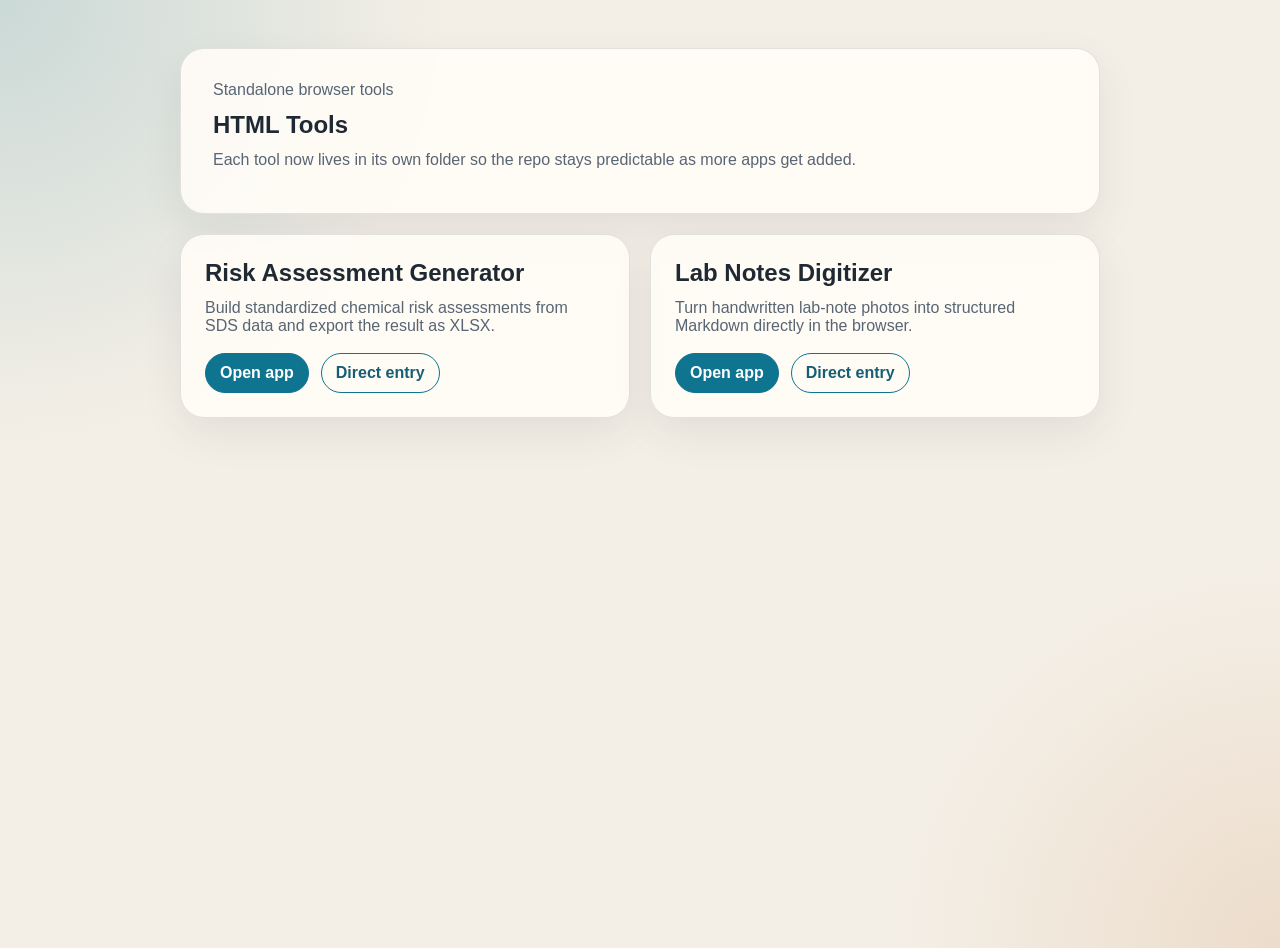
<file: index.html>
<!DOCTYPE html>
<html lang="en">
  <head>
    <meta charset="UTF-8" />
    <meta name="viewport" content="width=device-width, initial-scale=1.0" />
    <title>HTML Tools</title>
    <style>
      :root {
        color-scheme: light;
        --bg: #f4efe6;
        --panel: rgba(255, 252, 247, 0.92);
        --ink: #1f2933;
        --muted: #586574;
        --line: rgba(31, 41, 51, 0.12);
        --accent: #0e7490;
        --accent-strong: #155e75;
      }

      * {
        box-sizing: border-box;
      }

      body {
        margin: 0;
        min-height: 100vh;
        font-family: "IBM Plex Sans", "Segoe UI", sans-serif;
        color: var(--ink);
        background:
          radial-gradient(circle at top left, rgba(14, 116, 144, 0.18), transparent 28%),
          radial-gradient(circle at bottom right, rgba(180, 83, 9, 0.12), transparent 24%),
          var(--bg);
      }

      main {
        width: min(920px, calc(100% - 32px));
        margin: 48px auto;
      }

      .hero,
      .tool {
        background: var(--panel);
        border: 1px solid var(--line);
        border-radius: 24px;
        box-shadow: 0 16px 40px rgba(31, 41, 51, 0.08);
      }

      .hero {
        padding: 32px;
        margin-bottom: 20px;
      }

      .hero p {
        margin: 0 0 12px;
        color: var(--muted);
      }

      h1,
      h2 {
        margin: 0 0 12px;
      }

      .tools {
        display: grid;
        grid-template-columns: repeat(auto-fit, minmax(260px, 1fr));
        gap: 20px;
      }

      .tool {
        padding: 24px;
      }

      .tool p {
        margin: 0 0 18px;
        color: var(--muted);
      }

      .actions {
        display: flex;
        gap: 12px;
        flex-wrap: wrap;
      }

      a {
        color: inherit;
      }

      .button {
        display: inline-flex;
        align-items: center;
        justify-content: center;
        padding: 10px 14px;
        border-radius: 999px;
        text-decoration: none;
        font-weight: 600;
        border: 1px solid var(--accent);
      }

      .button.primary {
        background: var(--accent);
        color: #fff;
      }

      .button.secondary {
        color: var(--accent-strong);
        background: transparent;
      }
    </style>
  </head>
  <body>
    <main>
      <section class="hero">
        <p>Standalone browser tools</p>
        <h1>HTML Tools</h1>
        <p>Each tool now lives in its own folder so the repo stays predictable as more apps get added.</p>
      </section>

      <section class="tools">
        <article class="tool">
          <h2>Risk Assessment Generator</h2>
          <p>Build standardized chemical risk assessments from SDS data and export the result as XLSX.</p>
          <div class="actions">
            <a class="button primary" href="./risk-assessment-generator/">Open app</a>
            <a class="button secondary" href="./risk-assessment-generator/index.html">Direct entry</a>
          </div>
        </article>

        <article class="tool">
          <h2>Lab Notes Digitizer</h2>
          <p>Turn handwritten lab-note photos into structured Markdown directly in the browser.</p>
          <div class="actions">
            <a class="button primary" href="./lab-notes-digitizer/">Open app</a>
            <a class="button secondary" href="./lab-notes-digitizer/index.html">Direct entry</a>
          </div>
        </article>
      </section>
    </main>
  </body>
</html>
</file>
